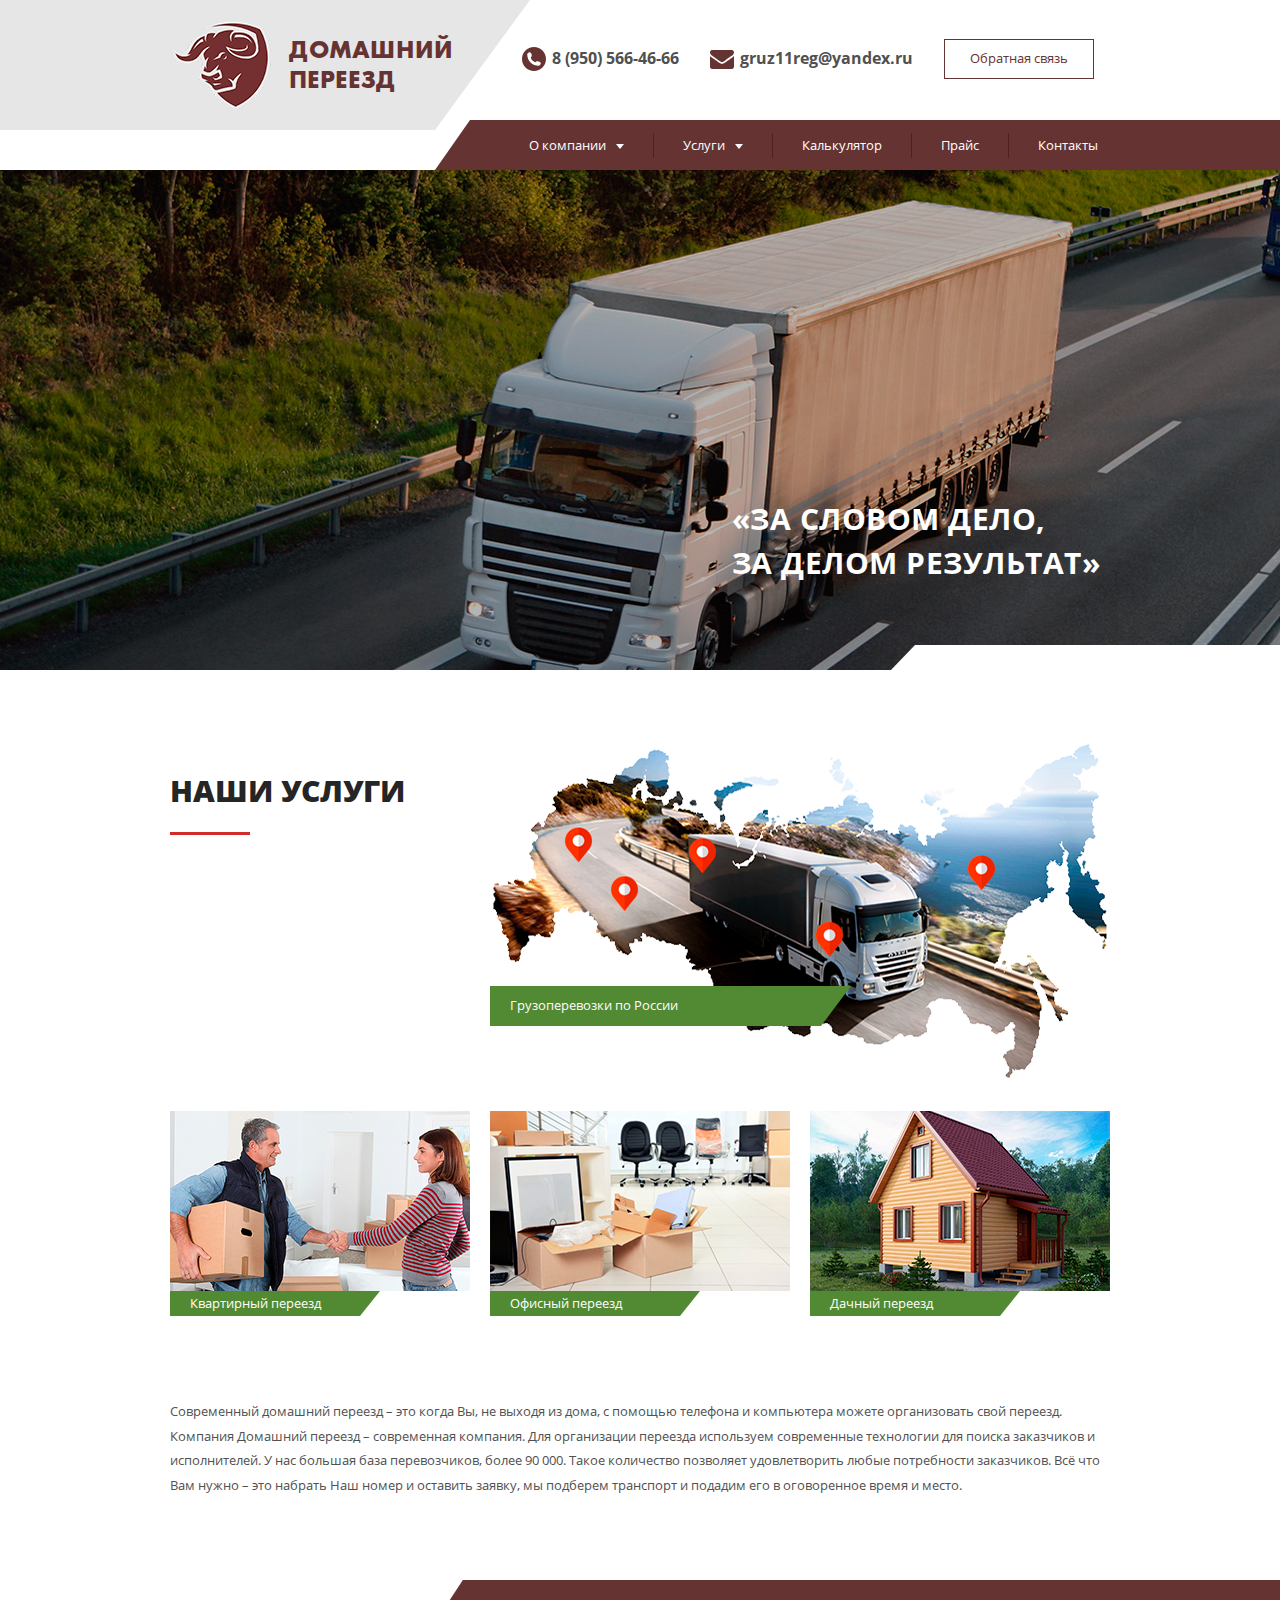
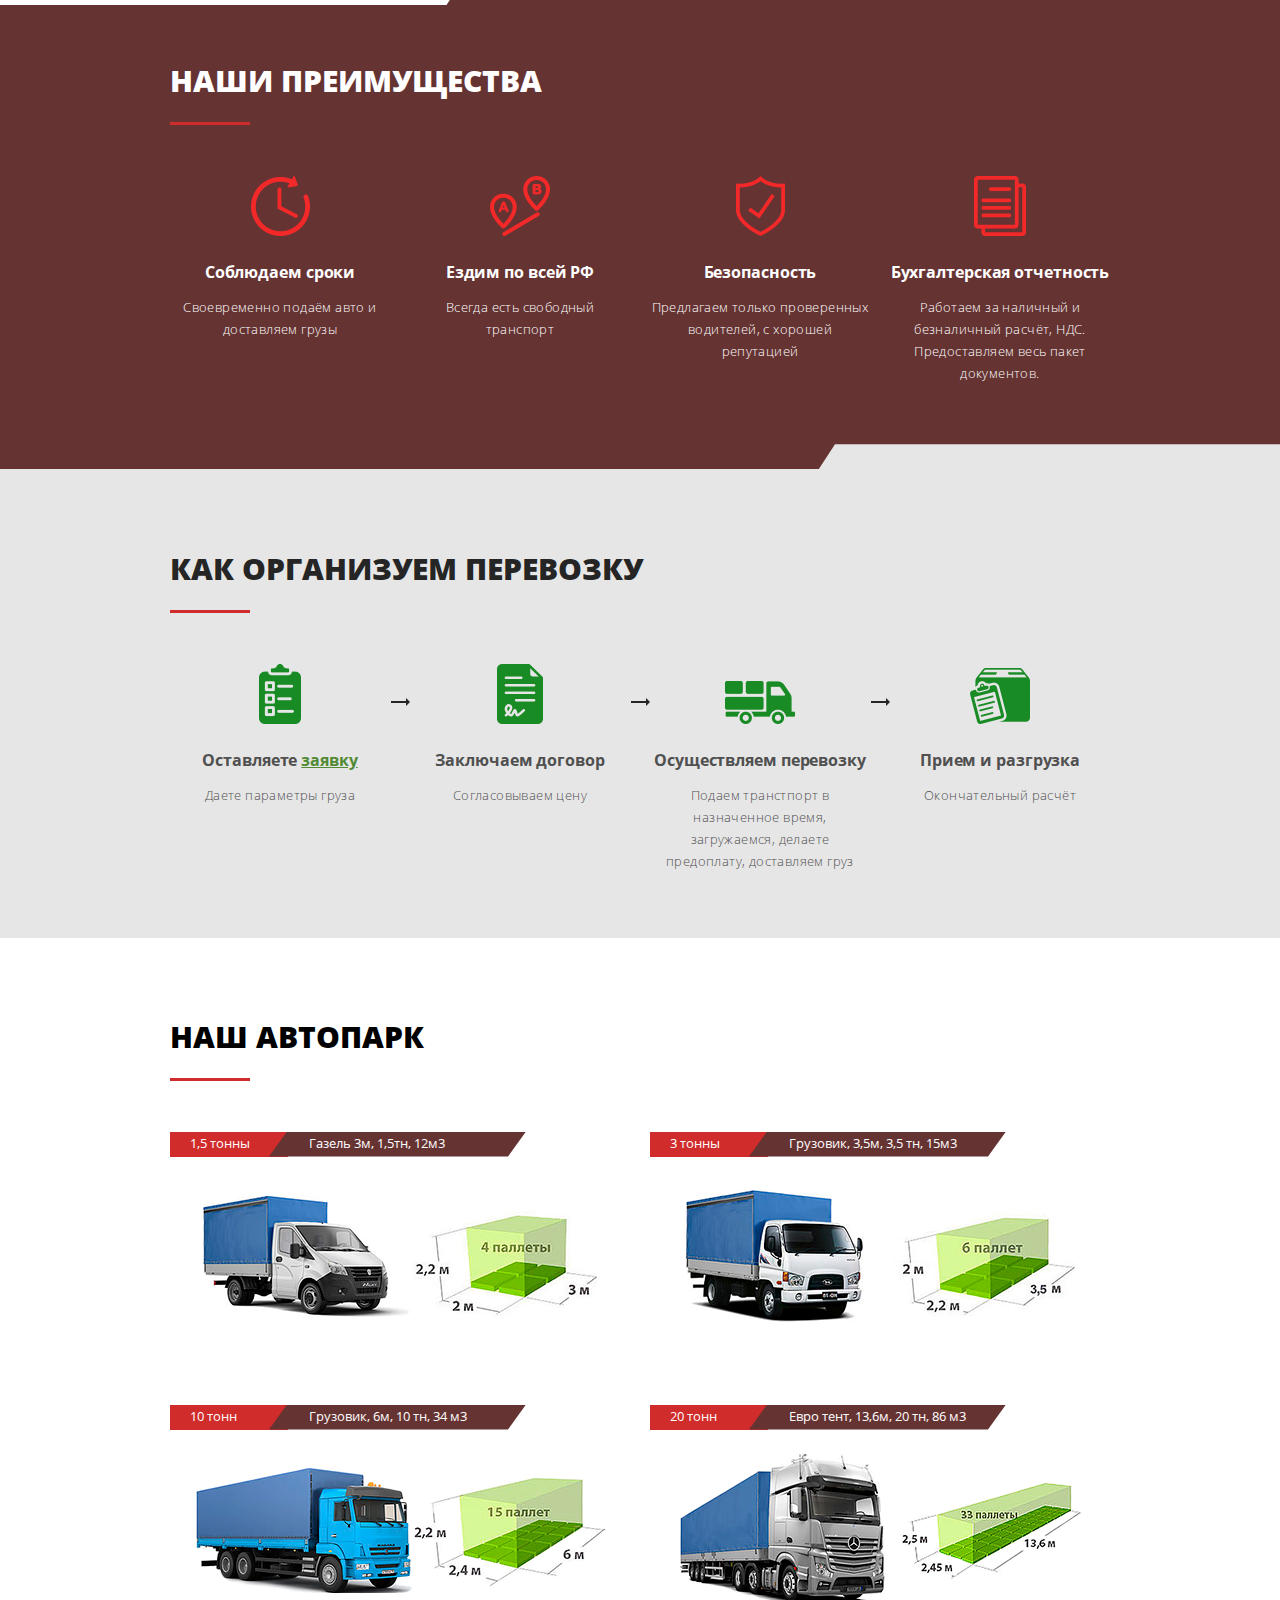
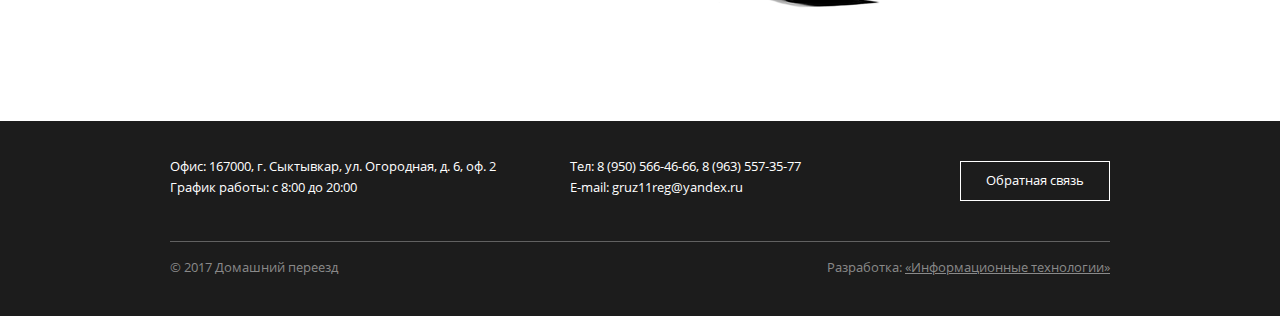
<file: index.html>
<!DOCTYPE html>
<html lang="ru">
<head>
    <meta charset="UTF-8">
    <meta name="viewport" content="width=device-width, initial-scale=1.0">
    <meta http-equiv="X-UA-Compatible" content="ie=edge">
    <title>Домашний переезд</title>
    <link rel="stylesheet" href="style.css">
</head>
<body>
    <header class="header">
        <div class="header__background-left">
        </div>

        <div class="content">

            <div class="header__top">
                <a class="logo__link" href="https://stasokulov.github.io/landing_trucking_company/">
                    <div class="header__logo-wrap">
                        <div class="header__logo logo">
                            <img class="logo__icon" src="img/logo.png"></img>
                            <div class="logo__text">
                                Домашний переезд
                            </div>
                        </div>
                    </div>
                </a>

                <div class="header__contact-wrap">
                    <div class="header__contact contact">
                        <div class="contact__container">
                            <div class="contact__wrap_header contact__phone-icon">
                                <a class="contact__data_header contact-link" href="tel:8950566⁠46⁠66">
                                    8&nbsp;(950)&nbsp;566-&NoBreak;46-&NoBreak;66
                                </a>
                            </div>
                            <div class="contact__wrap_header contact__mail-icon">
                                <a class="contact__data_header contact-link" href="mailto:gruz11reg@yandex.ru">
                                    gruz11reg@yandex.ru
                                </a>
                            </div>
                        </div>
                        <button class="feedback-btn feedback-btn_white get-feedback-popup">
                            Обратная&nbsp;связь
                        </button>
                    </div>
                </div>

            </div>

            <div class="header__menu-wrap">
                <menu class="header__menu-background menu">

                    <div class="menu__item menu__item-with-hide-menu">
                        <div class="menu__item-inner-wrap">
                            <span class="menu__item-text">
                                О&nbsp;компании
                            </span>
                            <div class="arrow__wrap">
                                <div class="arrow">
                                </div>
                            </div>
                            <div class="menu__item-underline hidden">
                            </div>
                        </div>

                        <div class="menu__popup-wrap hidden">
                            <ul class="menu__popup">
                                <li class="menu__popup-item">
                                    <a class="link not-ready" href="#">
                                        Реквизиты
                                    </a>
                                </li>
                                <li class="menu__popup-item">
                                    <a class="link not-ready" href="#">
                                        Шаблоны договора
                                    </a>
                                </li>
                                <li class="menu__popup-item">
                                    <a class="link not-ready" href="#">
                                        Политика конфиденциальности
                                    </a>
                                </li>
                            </ul>
                        </div>
                    </div>

                    <div class="menu__item menu__item-with-hide-menu">
                        <div class="menu__item-inner-wrap">
                            <span class="menu__item-text">
                                Услуги
                            </span>
                            <div class="arrow__wrap">
                                <div class="arrow">
                                </div>
                            </div>
                            <div class="menu__item-underline hidden">
                            </div>
                        </div>

                        <div class="menu__popup-wrap hidden">
                            <ul class="menu__popup">
                                <li class="menu__popup-item">
                                    <a class="link not-ready" href="#">
                                        Домашние переезды
                                    </a>
                                </li>
                                <li class="menu__popup-item">
                                    <a class="link not-ready" href="#">
                                        Офисные переезды
                                    </a>
                                </li>
                                <li class="menu__popup-item">
                                    <a class="link not-ready" href="#">
                                        Дачные переезды
                                    </a>
                                </li>
                                <li class="menu__popup-item">
                                    <a class="link not-ready" href="#">
                                        Грузоперевозки по России
                                    </a>
                                </li>
                            </ul>
                        </div>
                    </div>
                    <a class="menu__item menu__item_desktop" href="#">
                        <span class="menu__item-text not-ready">
                            Калькулятор
                        </span>
                    </a>
                    <a class="menu__item menu__item_desktop" href="//stasokulov.github.io/landing_trucking_company/price/">
                        <span class="menu__item-text">
                            Прайс
                        </span>
                    </a>

                    <div class="menu__item menu__item_mobile menu__item-with-hide-menu">
                        <div class="menu__item-inner-wrap">
                            <span class="menu__item-text">
                                Меню
                            </span>
                            <div class="arrow__wrap">
                                <div class="arrow">
                                </div>
                            </div>
                            <div class="menu__item-underline hidden">
                            </div>
                        </div>

                        <div class="menu__popup-wrap hidden">
                            <ul class="menu__popup">
                                <li class="menu__popup-item">
                                    <a class="link not-ready" href="#">
                                        Калькулятор
                                    </a>
                                </li>
                                <li class="menu__popup-item">
                                    <a class="link" href="//stasokulov.github.io/landing_trucking_company/price/">
                                       Прайс
                                    </a>
                                </li>
                                <li class="menu__popup-item">
                                    <a class="link not-ready" href="#">
                                        Контакты
                                    </a>
                                </li>
                            </ul>
                        </div>
                    </div>

                    <a class="menu__item menu__item_desktop" href="#">
                        <span class="menu__item-text not-ready">
                            Контакты
                        </span>
                    </a>
                </menu>
            </div>

        </div>

        <div class="header__background-right">
        </div>

    </header>
    <main class="main">
        <article class="banner">
            <div class="content">
                <span class="banner__text">
                    «За словом дело,
                    <br>
                    За делом результат»
                </span>
            </div>
        </article>

        <article class="services article">
            <div class="jut services__jut">
            </div>

            <div class="content">
                <div class="content__items services__items">

                    <div class="content__title services__title">
                        Наши услуги
                    </div>

                    <div class="services__big-item services__item">
                        <div class="content__img services__big-img services__cargo">
                        </div>
                        <div class="content__jut services__big-item-jut">
                            <span class="content__jut-text">
                                Грузоперевозки по России
                            </span>
                        </div>
                    </div>

                    <div class="services__item">
                        <div class="content__img services__img services__appartament">
                        </div>
                        <div class="content__jut services__item-jut">
                            <span class="content__jut-text">
                                Квартирный переезд
                            </span>
                        </div>
                    </div>

                    <div class="services__item">
                        <div class="content__img services__img services__office">
                        </div>
                        <div class="content__jut services__item-jut">
                            <span class="content__jut-text">
                                Офисный переезд
                            </span>
                        </div>
                    </div>

                    <div class="services__item">
                        <div class="content__img services__img services__cottage">
                        </div>
                        <div class="content__jut services__item-jut">
                            <span class="content__jut-text">
                                Дачный переезд
                            </span>
                        </div>
                    </div>
                </div>

                <p class="services__text">
                    Современный домашний переезд – это когда Вы, не выходя из дома, с помощью телефона
                    и компьютера можете организовать свой переезд.
                    <br>
                    Компания Домашний переезд –
                    современная компания. Для организации переезда используем современные технологии
                    для поиска заказчиков и исполнителей. У нас большая база перевозчиков,
                    более 90 000. Такое количество позволяет удовлетворить любые потребности заказчиков.
                    Всё что Вам нужно – это набрать Наш номер и оставить заявку, мы подберем транспорт и
                    подадим его в оговоренное время и место.
                </p>

            </div>
        </article>

        <article class="advantages article">
            <div class="jut advantages__jut">
            </div>

            <div class="content">

                <div class="content__title advantages__title">
                    Наши преимущества
                </div>

                <div class="content__items">

                    <div class="advantages__item content__item">
                        <div class="content__icon advantages__dates">
                        </div>
                        <div class="content__item-wrap">
                            <span class="content__item-title">
                                Соблюдаем сроки
                            </span>
                            <span class="content__item-text">
                                Своевременно подаём авто и доставляем грузы
                            </span>
                        </div>
                    </div>

                    <div class="advantages__item content__item">
                        <div class="content__icon advantages__location">
                        </div>
                        <div class="content__item-wrap">
                            <span class="content__item-title">
                                Ездим по всей РФ
                            </span>
                            <span class="content__item-text">
                                Всегда есть свободный транспорт
                            </span>
                        </div>
                    </div>

                    <div class="advantages__item content__item">
                        <div class="content__icon advantages__shield">
                        </div>
                        <div class="content__item-wrap">
                            <span class="content__item-title">
                                Безопасность
                            </span>
                            <span class="content__item-text">
                                Предлагаем только проверенных водителей, с хорошей репутацией
                            </span>
                        </div>
                    </div>

                    <div class="advantages__item content__item">
                        <div class="content__icon advantages__doc">
                        </div>
                        <div class="content__item-wrap">
                            <span class="content__item-title">
                                Бухгалтерская отчетность
                            </span>
                            <span class="content__item-text">
                                Работаем за наличный и безналичный расчёт, НДС. Предоставляем весь пакет документов.
                            </span>
                        </div>
                    </div>

                </div>
            </div>
        </article>

        <article class="howtoship article">
            <div class="jut howtoship__jut">
            </div>

            <div class="content">

                <div class="content__title howtoship__title">
                    Как организуем перевозку
                </div>

                <div class="content__items">

                    <div class="howtoship__item content__item">
                        <div class="content__icon howtoship__request">
                        </div>
                        <div class="content__item-wrap">
                            <span class="content__item-title">
                                Оставляете <a class="howtoship__link">заявку</a>
                            </span>
                            <span class="content__item-text">
                                Даете параметры груза
                            </span>
                        </div>
                    </div>

                    <div class="howtoship__arrow-wrap">
                        <div class="howtoship__arrow">
                        </div>
                    </div>

                    <div class="howtoship__item content__item">
                        <div class="content__icon howtoship__contract">
                        </div>
                        <div class="content__item-wrap">
                            <span class="content__item-title">
                                Заключаем договор
                            </span>
                            <span class="content__item-text">
                                Согласовываем цену
                            </span>
                        </div>
                    </div>

                    <div class="howtoship__arrow-wrap">
                        <div class="howtoship__arrow">
                        </div>
                    </div>

                    <div class="howtoship__item content__item">
                        <div class="content__icon howtoship__truck">
                        </div>
                        <div class="content__item-wrap">
                            <span class="content__item-title">
                                Осуществляем перевозку
                            </span>
                            <span class="content__item-text">
                                Подаем транстпорт в назначенное время, загружаемся, делаете предоплату,
                                доставляем груз
                            </span>
                        </div>
                    </div>

                    <div class="howtoship__arrow-wrap">
                        <div class="howtoship__arrow">
                        </div>
                    </div>

                    <div class="howtoship__item content__item">
                        <div class="content__icon howtoship__box">
                        </div>
                        <div class="content__item-wrap">
                            <span class="content__item-title">
                                Прием и разгрузка
                            </span>
                            <span class="content__item-text">
                                Окончательный расчёт
                            </span>
                        </div>
                    </div>

                </div>
            </div>
        </article>

        <article class="trucks article">
            <div class="content">
                <div class="content__items trucks__items">

                    <div class="content__title trucks__title">
                        Наш автопарк
                    </div>

                    <div class="trucks__item">
                        <div class="content__jut trucks__item-jut_mass">
                            <span class="content__jut-text">
                                1,5 тонны
                            </span>
                            <div class="content__jut trucks__item-jut_size">
                                <span class="content__jut-text">
                                    Газель 3м, 1,5тн, 12м3
                                </span>
                            </div>
                        </div>
                        <div class="content__img trucks__img trucks__4pallets">
                        </div>
                    </div>

                    <div class="trucks__item">
                        <div class="content__jut trucks__item-jut_mass">
                            <span class="content__jut-text">
                                3 тонны
                            </span>
                            <div class="content__jut trucks__item-jut_size">
                                <span class="content__jut-text">
                                    Грузовик, 3,5м, 3,5 тн, 15м3
                                </span>
                            </div>
                        </div>
                        <div class="content__img trucks__img trucks__6pallets">
                        </div>
                    </div>

                    <div class="trucks__item">
                        <div class="content__jut trucks__item-jut_mass">
                            <span class="content__jut-text">
                                10 тонн
                            </span>
                            <div class="content__jut trucks__item-jut_size">
                                <span class="content__jut-text">
                                    Грузовик, 6м, 10 тн, 34 м3
                                </span>
                            </div>
                        </div>
                        <div class="content__img trucks__img trucks__15pallets">
                        </div>
                    </div>

                    <div class="trucks__item">
                        <div class="content__jut trucks__item-jut_mass">
                            <span class="content__jut-text">
                                20 тонн
                            </span>
                            <div class="content__jut trucks__item-jut_size">
                                <span class="content__jut-text">
                                    Евро тент, 13,6м, 20 тн, 86 м3
                                </span>
                            </div>
                        </div>
                        <div class="content__img trucks__img trucks__33pallets">
                        </div>
                    </div>

                </div>
            </div>
        </article>
    </main>

    <footer class="footer article">
        <div class="content">
            <div class="footer__contact">
                <div class="footer__contact-wrap">
                    <div class="footer__contact-data">
                        Офис: 167000, г. Сыктывкар, ул. Огородная, д. 6, оф. 2
                        <br>
                        График работы: с 8:00 до 20:00
                    </div>

                    <div class="footer__contact-data">
                        <a class="contact-link" href="tel:8950566⁠46⁠66">Тел: 8 (950) 566-46-66, </a>
                        <a class="contact-link" href="tel:89635573577">8 (963) 557-35-77</a>
                        <br>
                        <a class="contact-link" href="mailto:gruz11reg@yandex.ru">E-mail: gruz11reg@yandex.ru</a>
                    </div>
                </div>

                <button class="feedback-btn feedback-btn_footer get-feedback-popup">
                    Обратная&nbsp;связь
                </button>
            </div>

            <div class="companies">
                <span class="companies__item">
                    © 2017 Домашний переезд
                </span>
                <span class="companies__item">
                    Разработка:
                    <a class="it-link" href="https://it-rkomi.ru/" target="blank">
                        «Информационные технологии»
                    </a>
                </span>
            </div>

        </div>
    </footer>

    <!--popupes-->
    <div class="feedback-form__gag-wrap hidden">
        <div class="feedback-form__gag">
            <div class="feedback-form">
                <div class="feedback-form__title-wrap">
                    <div class="feedback-form__title">
                        Форма обратной связи
                    </div>
                    <div class="feedback-form__close-wrap">
                        <div class="feedback-form__close-text">
                            Закрыть
                        </div>

                        <div class="feedback-form__close-btn">
                            <svg xmlns="http://www.w3.org/2000/svg" xmlns:xlink="http://www.w3.org/1999/xlink" width=16px height=16px>
                                <path fill-rule="evenodd"  fill="rgb(102, 51, 51)" d="M8.000,-0.000 C3.564,-0.000 -0.000,3.563 -0.000,8.000 C-0.000,12.436 3.564,16.000 8.000,16.000 C12.436,16.000 16.000,12.436 16.000,8.000 C16.000,3.563 12.436,-0.000 8.000,-0.000 ZM9.164,8.145 L11.891,10.873 C11.964,10.945 12.000,11.054 12.000,11.127 C12.000,11.200 11.964,11.309 11.891,11.382 L11.382,11.891 C11.309,11.963 11.200,12.000 11.127,12.000 C11.018,12.000 10.945,11.963 10.873,11.891 L8.145,9.164 C8.073,9.091 7.964,9.091 7.891,9.164 L5.164,11.891 C5.091,11.963 4.982,12.000 4.909,12.000 C4.800,12.000 4.727,11.963 4.654,11.891 L4.145,11.382 C4.073,11.309 4.036,11.200 4.036,11.127 C4.036,11.054 4.073,10.945 4.145,10.873 L6.873,8.145 C6.945,8.073 6.945,7.964 6.873,7.891 L4.145,5.164 C4.073,5.091 4.036,4.982 4.036,4.909 C4.036,4.836 4.073,4.727 4.145,4.654 L4.654,4.145 C4.727,4.073 4.836,4.036 4.909,4.036 C4.982,4.036 5.091,4.073 5.164,4.145 L7.891,6.873 C7.964,6.945 8.073,6.945 8.145,6.873 L10.873,4.145 C10.945,4.073 11.054,4.036 11.127,4.036 C11.236,4.036 11.309,4.073 11.382,4.145 L11.891,4.654 C11.964,4.727 12.000,4.836 12.000,4.909 C12.000,4.982 11.964,5.091 11.891,5.164 L9.164,7.891 C9.091,7.927 9.091,8.073 9.164,8.145 Z"/>
                            </svg>
                        </div>
                    </div>
                </div>

                <div class="feedback-form__inputs">
                    <div class="feedback-form__inputs-inner-wrap">
                        <div class="feedback-form__input-wrap">
                            <span class="feedback-form__text">
                                Ваше имя
                            </span>
                            <input class="feedback-form__input" type="text">
                        </div>

                        <div class="feedback-form__input-wrap">
                            <span class="feedback-form__text">
                                Телефон
                            </span>
                            <input class="feedback-form__input" type="tel">
                        </div>
                    </div>

                    <label class="feedback-form__accept">
                        <input class="feedback-form__checkbox hidden" type="checkbox">
                        <div class="feedback-form__accept-text">
                            Согласен на обработку
                            <br>
                            персональных данных
                        </div>
                    </label>
                </div>

                <button class="feedback-btn feedback-btn_white">
                    Отправить
                </button>

            </div>
        </div>
    </div>
    <div class="section-in-development hidden">
        <div class="feedback-form__gag">
            <div class="feedback-form">
                <div class="feedback-form__title-wrap">
                    <div class="feedback-form__title">

                    </div>
                    <div class="section-in-development__close-wrap">
                        <div class="feedback-form__close-text">
                            Закрыть
                        </div>

                        <div class="feedback-form__close-btn">
                            <svg xmlns="http://www.w3.org/2000/svg" xmlns:xlink="http://www.w3.org/1999/xlink" width=16px height=16px>
                                <path fill-rule="evenodd"  fill="rgb(102, 51, 51)" d="M8.000,-0.000 C3.564,-0.000 -0.000,3.563 -0.000,8.000 C-0.000,12.436 3.564,16.000 8.000,16.000 C12.436,16.000 16.000,12.436 16.000,8.000 C16.000,3.563 12.436,-0.000 8.000,-0.000 ZM9.164,8.145 L11.891,10.873 C11.964,10.945 12.000,11.054 12.000,11.127 C12.000,11.200 11.964,11.309 11.891,11.382 L11.382,11.891 C11.309,11.963 11.200,12.000 11.127,12.000 C11.018,12.000 10.945,11.963 10.873,11.891 L8.145,9.164 C8.073,9.091 7.964,9.091 7.891,9.164 L5.164,11.891 C5.091,11.963 4.982,12.000 4.909,12.000 C4.800,12.000 4.727,11.963 4.654,11.891 L4.145,11.382 C4.073,11.309 4.036,11.200 4.036,11.127 C4.036,11.054 4.073,10.945 4.145,10.873 L6.873,8.145 C6.945,8.073 6.945,7.964 6.873,7.891 L4.145,5.164 C4.073,5.091 4.036,4.982 4.036,4.909 C4.036,4.836 4.073,4.727 4.145,4.654 L4.654,4.145 C4.727,4.073 4.836,4.036 4.909,4.036 C4.982,4.036 5.091,4.073 5.164,4.145 L7.891,6.873 C7.964,6.945 8.073,6.945 8.145,6.873 L10.873,4.145 C10.945,4.073 11.054,4.036 11.127,4.036 C11.236,4.036 11.309,4.073 11.382,4.145 L11.891,4.654 C11.964,4.727 12.000,4.836 12.000,4.909 C12.000,4.982 11.964,5.091 11.891,5.164 L9.164,7.891 C9.091,7.927 9.091,8.073 9.164,8.145 Z"/>
                            </svg>
                        </div>
                    </div>
                </div>

                <div class="feedback-form__inputs">
                    <div class="feedback-form__inputs-inner-wrap">
                        <div class="feedback-form__input-wrap">
                            <span class="feedback-form__text">
                                Раздел в разработке
                            </span>
                        </div>

                    </div>

                </div>

            </div>
        </div>
    </div>

    <script src="script.js"></script>

</body>
</html>
</file>
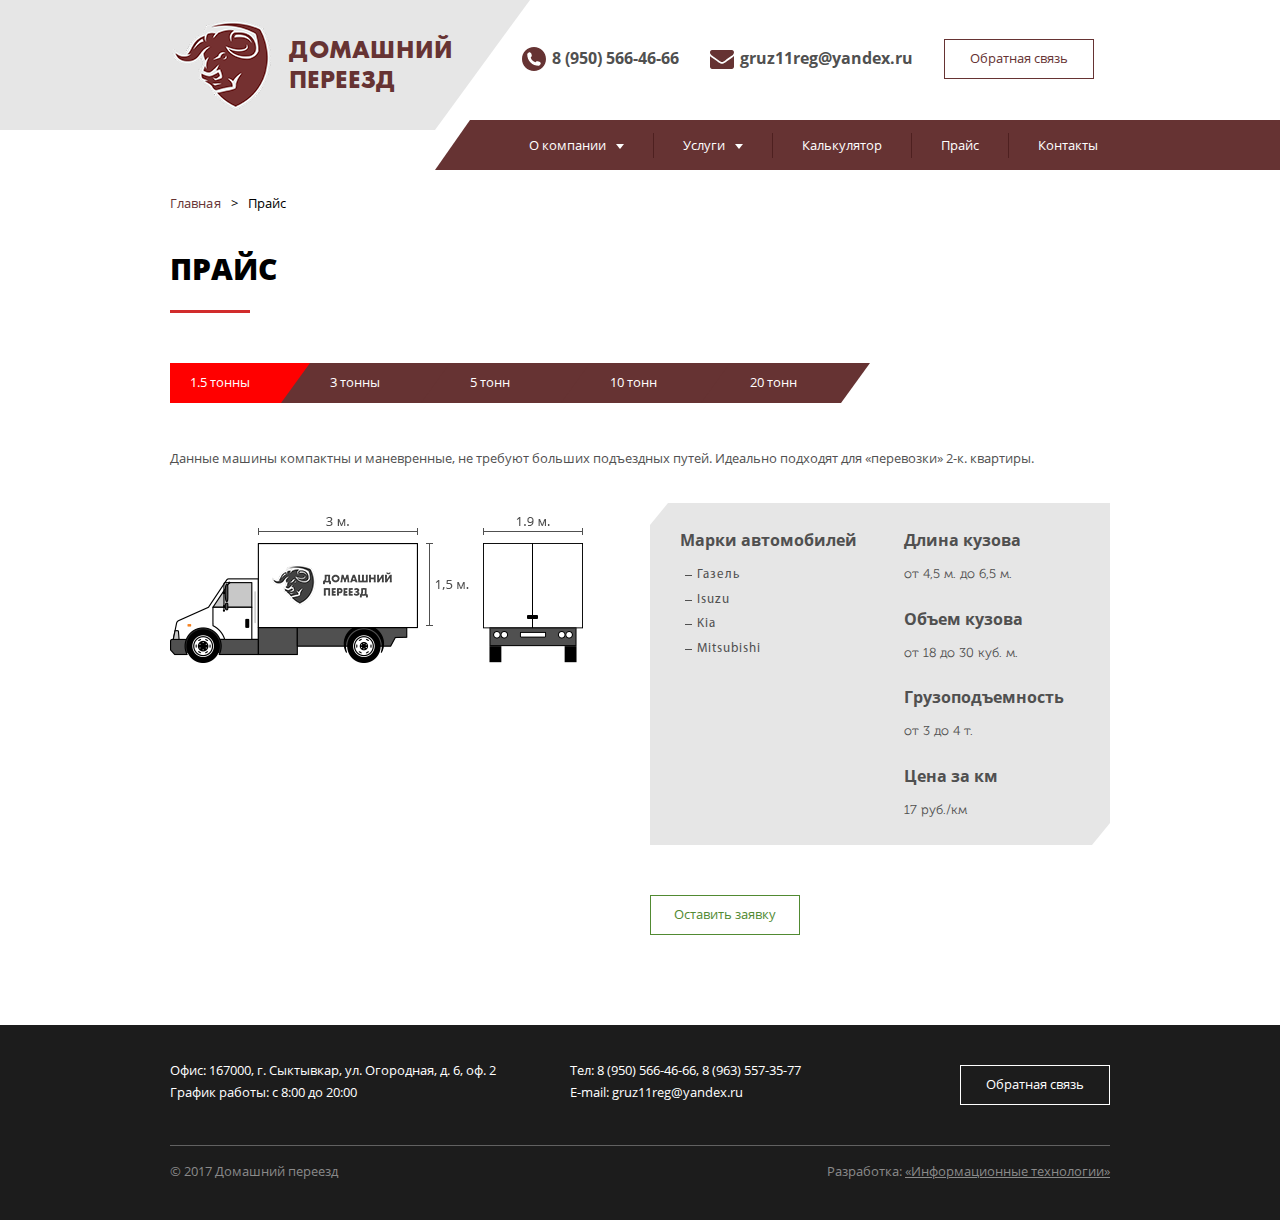
<file: price/index.html>
<!DOCTYPE html>
<html lang="ru">
<head>
    <meta charset="UTF-8">
    <meta name="viewport" content="width=device-width, initial-scale=1.0">
    <meta http-equiv="X-UA-Compatible" content="ie=edge">
    <title>Домашний переезд</title>
    <link rel="stylesheet" href="../style.css">
    <link rel="stylesheet" href="price.css">
</head>
<body>
    <header class="header">
    <div class="header__background-left">
    </div>

    <div class="content">

        <div class="header__top">
            <a class="logo__link" href="https://stasokulov.github.io/landing_trucking_company/">
                <div class="header__logo-wrap">
                    <div class="header__logo logo">
                        <img class="logo__icon" src="../img/logo.png"></img>
                        <div class="logo__text">
                            Домашний переезд
                        </div>
                    </div>
                </div>
            </a>

            <div class="header__contact-wrap">
                <div class="header__contact contact">
                    <div class="contact__container">
                        <div class="contact__wrap_header contact__phone-icon">
                            <a class="contact__data_header contact-link" href="tel:8950566⁠46⁠66">
                                8&nbsp;(950)&nbsp;566-&NoBreak;46-&NoBreak;66
                            </a>
                        </div>
                        <div class="contact__wrap_header contact__mail-icon">
                            <a class="contact__data_header contact-link" href="mailto:gruz11reg@yandex.ru">
                                gruz11reg@yandex.ru
                            </a>
                        </div>
                    </div>
                    <button class="feedback-btn feedback-btn_white get-feedback-popup">
                        Обратная&nbsp;связь
                    </button>
                </div>
            </div>

        </div>

        <div class="header__menu-wrap">
            <menu class="header__menu-background menu">

                <div class="menu__item menu__item-with-hide-menu">
                    <div class="menu__item-inner-wrap">
                            <span class="menu__item-text">
                                О&nbsp;компании
                            </span>
                        <div class="arrow__wrap">
                            <div class="arrow">
                            </div>
                        </div>
                        <div class="menu__item-underline hidden">
                        </div>
                    </div>

                    <div class="menu__popup-wrap hidden">
                        <ul class="menu__popup">
                            <li class="menu__popup-item">
                                <a class="link not-ready" href="#">
                                    Реквизиты
                                </a>
                            </li>
                            <li class="menu__popup-item">
                                <a class="link not-ready" href="#">
                                    Шаблоны договора
                                </a>
                            </li>
                            <li class="menu__popup-item">
                                <a class="link not-ready" href="#">
                                    Политика конфиденциальности
                                </a>
                            </li>
                        </ul>
                    </div>
                </div>

                <div class="menu__item menu__item-with-hide-menu">
                    <div class="menu__item-inner-wrap">
                            <span class="menu__item-text">
                                Услуги
                            </span>
                        <div class="arrow__wrap">
                            <div class="arrow">
                            </div>
                        </div>
                        <div class="menu__item-underline hidden">
                        </div>
                    </div>

                    <div class="menu__popup-wrap hidden">
                        <ul class="menu__popup">
                            <li class="menu__popup-item">
                                <a class="link not-ready" href="#">
                                    Домашние переезды
                                </a>
                            </li>
                            <li class="menu__popup-item">
                                <a class="link not-ready" href="#">
                                    Офисные переезды
                                </a>
                            </li>
                            <li class="menu__popup-item">
                                <a class="link not-ready" href="#">
                                    Дачные переезды
                                </a>
                            </li>
                            <li class="menu__popup-item">
                                <a class="link not-ready" href="#">
                                    Грузоперевозки по России
                                </a>
                            </li>
                        </ul>
                    </div>
                </div>
                <a class="menu__item menu__item_desktop" href="#">
                        <span class="menu__item-text not-ready">
                            Калькулятор
                        </span>
                </a>
                <a class="menu__item menu__item_desktop" href="//stasokulov.github.io/landing_trucking_company/price/">
                        <span class="menu__item-text">
                            Прайс
                        </span>
                </a>

                <div class="menu__item menu__item_mobile menu__item-with-hide-menu">
                    <div class="menu__item-inner-wrap">
                            <span class="menu__item-text">
                                Меню
                            </span>
                        <div class="arrow__wrap">
                            <div class="arrow">
                            </div>
                        </div>
                        <div class="menu__item-underline hidden">
                        </div>
                    </div>

                    <div class="menu__popup-wrap hidden">
                        <ul class="menu__popup">
                            <li class="menu__popup-item">
                                <a class="link not-ready" href="#">
                                    Калькулятор
                                </a>
                            </li>
                            <li class="menu__popup-item">
                                <a class="link" href="//stasokulov.github.io/landing_trucking_company/price/">
                                    Прайс
                                </a>
                            </li>
                            <li class="menu__popup-item">
                                <a class="link not-ready" href="#">
                                    Контакты
                                </a>
                            </li>
                        </ul>
                    </div>
                </div>

                <a class="menu__item menu__item_desktop" href="#">
                        <span class="menu__item-text not-ready">
                            Контакты
                        </span>
                </a>
            </menu>
        </div>

    </div>

    <div class="header__background-right">
    </div>

</header>
    <main class="main">
        <article class="price article">
            <div class="content">

                <ul class="crumbs price__crumbs">
                    <li class="crumbs__item">
                        <a class="crumbs__link" href="//stasokulov.github.io/landing_trucking_company/#">Главная</a>
                    </li>
                    <li class="crumbs__item">
                        >
                    </li>
                    <li class="crumbs__item">
                        Прайс
                    </li>
                </ul>

                <div class="content__title price__title">
                    Прайс
                </div>

                <div class="price__main">
                    <div class="price__nav">
                        <div class="price__nav-item price__nav-item_active" data-tons="1.5">
                            1.5 тонны
                        </div>
                        <div class="price__nav-item" data-tons="3">
                            3 тонны
                        </div>
                        <div class="price__nav-item" data-tons="5">
                            5 тонн
                        </div>
                        <div class="price__nav-item" data-tons="10">
                            10 тонн
                        </div>
                        <div class="price__nav-item" data-tons="20">
                            20 тонн
                        </div>
                        <div class="price__nav-corner">
                        </div>
                    </div>
                    <div class="price__note">
                            Данные машины компактны и маневренные, не требуют больших подъездных путей.
                            Идеально подходят для «перевозки» 2-к. квартиры.
                    </div>
                    <div class="price__car">
                        <div class="price__img-wrap">
                            <img class="price__img" src="../img/1,5tons.png">
                        </div>
                        <div class="price__right-side">
                            <div class="price__description-wrap">
                                <div class="price__description">
                                    <div class="price__description-title">
                                        Марки автомобилей
                                    </div>
                                    <div class="price__models">
                                        <span class="price__models-text font-MyriadPro">
                                            Газель
                                        </span>
                                        <span class="price__models-text font-MyriadPro">
                                            Isuzu
                                        </span>
                                        <span class="price__models-text font-MyriadPro">
                                            Kia
                                        </span>
                                        <span class="price__models-text font-MyriadPro">
                                            Mitsubishi
                                        </span>
                                    </div>
                                </div>

                                <div class="price__description">
                                    <div class="price__description-title">
                                        Длина кузова
                                    </div>
                                    <div class="price__description-text font-museo price__long">
                                        от 4,5 м. до 6,5 м.
                                    </div>

                                    <div class="price__description-title">
                                        Объем кузова
                                    </div>
                                    <div class="price__description-text font-museo price__volume">
                                        от 18 до 30 куб. м.
                                    </div>

                                    <div class="price__description-title">
                                        Грузоподъемность
                                    </div>
                                    <div class="price__description-text font-museo price__capacity">
                                        от 3 до 4 т.
                                    </div>

                                    <div class="price__description-title">
                                        Цена за км
                                    </div>
                                    <div class="price__description-text font-museo price__price">
                                        17 руб./км
                                    </div>
                                </div>
                            </div>
                            <button class="feedback-btn feedback-btn_green get-feedback-popup">
                                Оставить заявку
                            </button>
                        </div>
                    </div>
                </div>

            </div>
        </article>
    </main>

    <footer class="footer article">
        <div class="content">
            <div class="footer__contact">
                <div class="footer__contact-wrap">
                    <div class="footer__contact-data">
                        Офис: 167000, г. Сыктывкар, ул. Огородная, д. 6, оф. 2
                        <br>
                        График работы: с 8:00 до 20:00
                    </div>

                    <div class="footer__contact-data">
                        <a class="contact-link" href="tel:8950566⁠46⁠66">Тел: 8 (950) 566-46-66, </a>
                        <a class="contact-link" href="tel:89635573577">8 (963) 557-35-77</a>
                        <br>
                        <a class="contact-link" href="mailto:gruz11reg@yandex.ru">E-mail: gruz11reg@yandex.ru</a>
                    </div>
                </div>

                <button class="feedback-btn feedback-btn_footer get-feedback-popup">
                    Обратная&nbsp;связь
                </button>
            </div>

            <div class="companies">
                <span class="companies__item">
                    © 2017 Домашний переезд
                </span>
                <span class="companies__item">
                    Разработка:
                    <a class="it-link" href="https://it-rkomi.ru/" target="blank">
                        «Информационные технологии»
                    </a>
                </span>
            </div>

        </div>
    </footer>

    <!--popupes-->
    <div class="feedback-form__gag-wrap hidden">
        <div class="feedback-form__gag">
            <div class="feedback-form">
                <div class="feedback-form__title-wrap">
                    <div class="feedback-form__title">
                        Форма обратной связи
                    </div>
                    <div class="feedback-form__close-wrap">
                        <div class="feedback-form__close-text">
                            Закрыть
                        </div>

                        <div class="feedback-form__close-btn">
                            <svg xmlns="http://www.w3.org/2000/svg" xmlns:xlink="http://www.w3.org/1999/xlink" width=16px height=16px>
                                <path fill-rule="evenodd"  fill="rgb(102, 51, 51)" d="M8.000,-0.000 C3.564,-0.000 -0.000,3.563 -0.000,8.000 C-0.000,12.436 3.564,16.000 8.000,16.000 C12.436,16.000 16.000,12.436 16.000,8.000 C16.000,3.563 12.436,-0.000 8.000,-0.000 ZM9.164,8.145 L11.891,10.873 C11.964,10.945 12.000,11.054 12.000,11.127 C12.000,11.200 11.964,11.309 11.891,11.382 L11.382,11.891 C11.309,11.963 11.200,12.000 11.127,12.000 C11.018,12.000 10.945,11.963 10.873,11.891 L8.145,9.164 C8.073,9.091 7.964,9.091 7.891,9.164 L5.164,11.891 C5.091,11.963 4.982,12.000 4.909,12.000 C4.800,12.000 4.727,11.963 4.654,11.891 L4.145,11.382 C4.073,11.309 4.036,11.200 4.036,11.127 C4.036,11.054 4.073,10.945 4.145,10.873 L6.873,8.145 C6.945,8.073 6.945,7.964 6.873,7.891 L4.145,5.164 C4.073,5.091 4.036,4.982 4.036,4.909 C4.036,4.836 4.073,4.727 4.145,4.654 L4.654,4.145 C4.727,4.073 4.836,4.036 4.909,4.036 C4.982,4.036 5.091,4.073 5.164,4.145 L7.891,6.873 C7.964,6.945 8.073,6.945 8.145,6.873 L10.873,4.145 C10.945,4.073 11.054,4.036 11.127,4.036 C11.236,4.036 11.309,4.073 11.382,4.145 L11.891,4.654 C11.964,4.727 12.000,4.836 12.000,4.909 C12.000,4.982 11.964,5.091 11.891,5.164 L9.164,7.891 C9.091,7.927 9.091,8.073 9.164,8.145 Z"/>
                            </svg>
                        </div>
                    </div>
                </div>

                <div class="feedback-form__inputs">
                    <div class="feedback-form__inputs-inner-wrap">
                        <div class="feedback-form__input-wrap">
                            <span class="feedback-form__text">
                                Ваше имя
                            </span>
                            <input class="feedback-form__input" type="text">
                        </div>

                        <div class="feedback-form__input-wrap">
                            <span class="feedback-form__text">
                                Телефон
                            </span>
                            <input class="feedback-form__input" type="tel">
                        </div>
                    </div>

                    <label class="feedback-form__accept">
                        <input class="feedback-form__checkbox hidden" type="checkbox">
                        <div class="feedback-form__accept-text">
                            Согласен на обработку
                            <br>
                            персональных данных
                        </div>
                    </label>
                </div>

                <button class="feedback-btn feedback-btn_white">
                    Отправить
                </button>

            </div>
        </div>
    </div>
    <div class="section-in-development hidden">
        <div class="feedback-form__gag">
            <div class="feedback-form">
                <div class="feedback-form__title-wrap">
                    <div class="feedback-form__title">

                    </div>
                    <div class="section-in-development__close-wrap">
                        <div class="feedback-form__close-text">
                            Закрыть
                        </div>

                        <div class="feedback-form__close-btn">
                            <svg xmlns="http://www.w3.org/2000/svg" xmlns:xlink="http://www.w3.org/1999/xlink" width=16px height=16px>
                                <path fill-rule="evenodd"  fill="rgb(102, 51, 51)" d="M8.000,-0.000 C3.564,-0.000 -0.000,3.563 -0.000,8.000 C-0.000,12.436 3.564,16.000 8.000,16.000 C12.436,16.000 16.000,12.436 16.000,8.000 C16.000,3.563 12.436,-0.000 8.000,-0.000 ZM9.164,8.145 L11.891,10.873 C11.964,10.945 12.000,11.054 12.000,11.127 C12.000,11.200 11.964,11.309 11.891,11.382 L11.382,11.891 C11.309,11.963 11.200,12.000 11.127,12.000 C11.018,12.000 10.945,11.963 10.873,11.891 L8.145,9.164 C8.073,9.091 7.964,9.091 7.891,9.164 L5.164,11.891 C5.091,11.963 4.982,12.000 4.909,12.000 C4.800,12.000 4.727,11.963 4.654,11.891 L4.145,11.382 C4.073,11.309 4.036,11.200 4.036,11.127 C4.036,11.054 4.073,10.945 4.145,10.873 L6.873,8.145 C6.945,8.073 6.945,7.964 6.873,7.891 L4.145,5.164 C4.073,5.091 4.036,4.982 4.036,4.909 C4.036,4.836 4.073,4.727 4.145,4.654 L4.654,4.145 C4.727,4.073 4.836,4.036 4.909,4.036 C4.982,4.036 5.091,4.073 5.164,4.145 L7.891,6.873 C7.964,6.945 8.073,6.945 8.145,6.873 L10.873,4.145 C10.945,4.073 11.054,4.036 11.127,4.036 C11.236,4.036 11.309,4.073 11.382,4.145 L11.891,4.654 C11.964,4.727 12.000,4.836 12.000,4.909 C12.000,4.982 11.964,5.091 11.891,5.164 L9.164,7.891 C9.091,7.927 9.091,8.073 9.164,8.145 Z"/>
                            </svg>
                        </div>
                    </div>
                </div>

                <div class="feedback-form__inputs">
                    <div class="feedback-form__inputs-inner-wrap">
                        <div class="feedback-form__input-wrap">
                            <span class="feedback-form__text">
                                Раздел в разработке
                            </span>
                        </div>

                    </div>

                </div>

            </div>
        </div>
    </div>

    <script src="../script.js"></script>

</body>
</html>
</file>
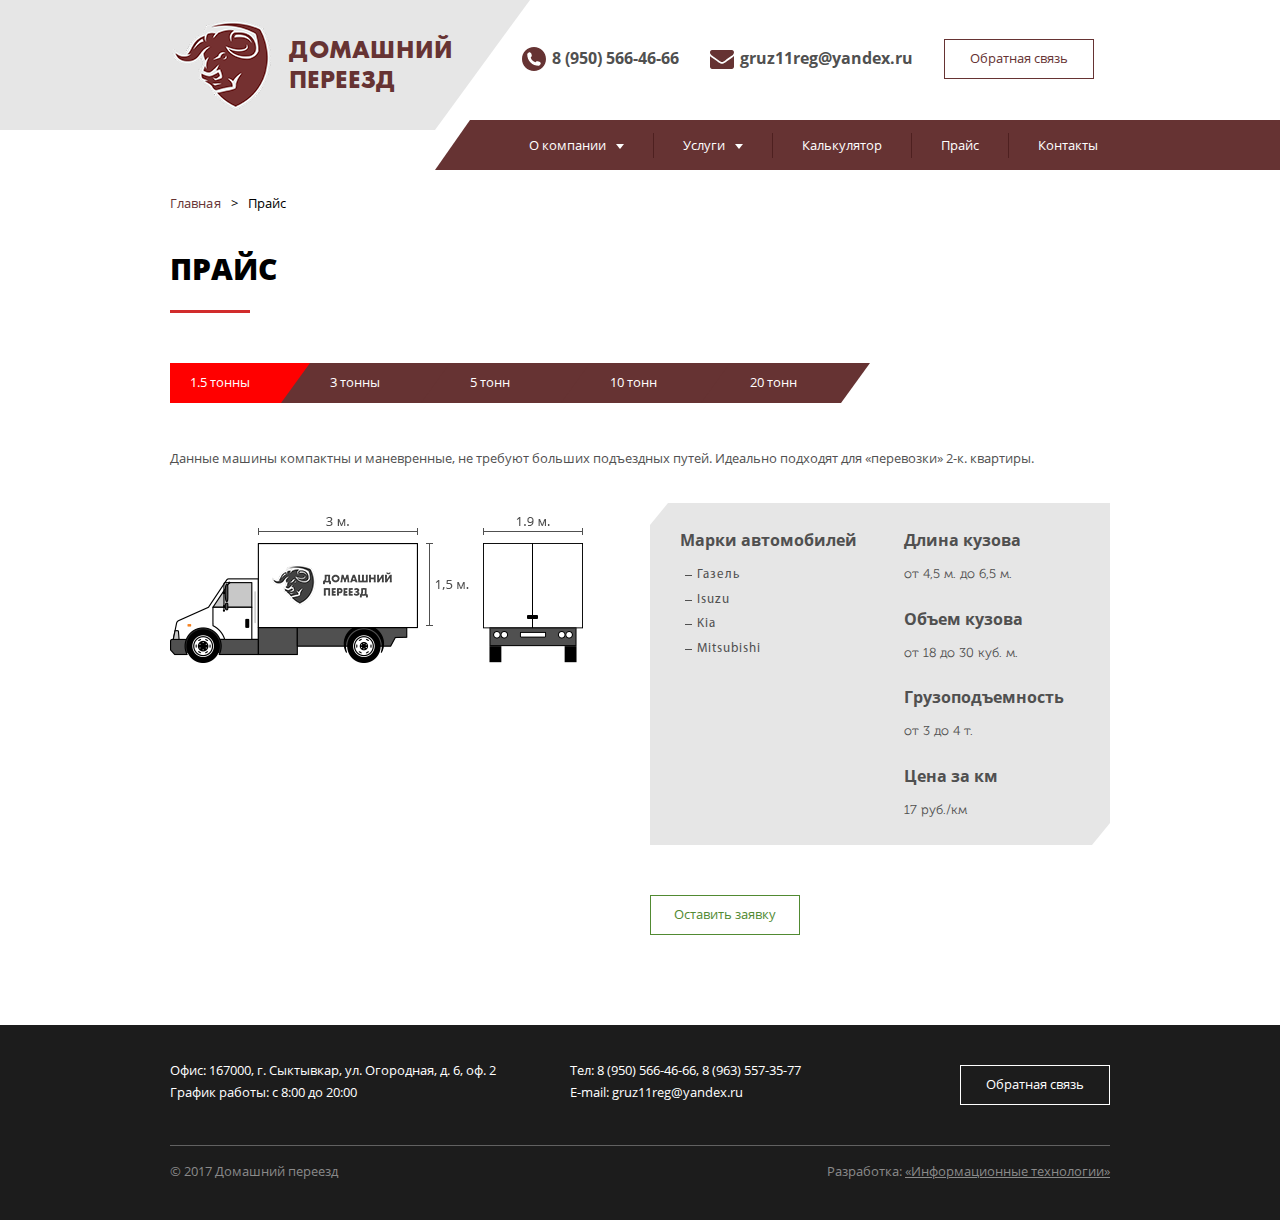
<file: price.html>
<!DOCTYPE html>
<html lang="ru">
<head>
    <meta charset="UTF-8">
    <meta name="viewport" content="width=device-width, initial-scale=1.0">
    <meta http-equiv="X-UA-Compatible" content="ie=edge">
    <title>Домашний переезд</title>
    <link rel="stylesheet" href="style.css">
    <link rel="stylesheet" href="price.css">
</head>
<body>
    <header class="header">
        <div class="header__background-left">
        </div>

        <div class="content">

            <div class="header__top">
                <a class="logo__link" href="https://stasokulov.github.io/landing_trucking_company/">
                    <div class="header__logo-wrap">
                        <div class="header__logo logo">
                            <img class="logo__icon" src="img/logo.png"></img>
                            <div class="logo__text">
                                Домашний переезд
                            </div>
                        </div>
                    </div>
                </a>

                <div class="header__contact-wrap">
                    <div class="header__contact contact">
                        <div class="contact__container">
                            <div class="contact__wrap_header contact__phone-icon">
                                <a class="contact__data_header contact-link" href="tel:8950566⁠46⁠66">
                                    8&nbsp;(950)&nbsp;566-&NoBreak;46-&NoBreak;66
                                </a>
                            </div>
                            <div class="contact__wrap_header contact__mail-icon">
                                <a class="contact__data_header contact-link" href="mailto:gruz11reg@yandex.ru">
                                    gruz11reg@yandex.ru
                                </a>
                            </div>
                        </div>
                        <button class="feedback-btn feedback-btn_white get-feedback-popup">
                            Обратная&nbsp;связь
                        </button>
                    </div>
                </div>

            </div>

            <div class="header__menu-wrap">
                <menu class="header__menu-background menu">

                    <div class="menu__item menu__item-with-hide-menu">
                        <div class="menu__item-inner-wrap">
                            <span class="menu__item-text">
                                О&nbsp;компании
                            </span>
                            <div class="arrow__wrap">
                                <div class="arrow">
                                </div>
                            </div>
                            <div class="menu__item-underline hidden">
                            </div>
                        </div>

                        <div class="menu__popup-wrap hidden">
                            <ul class="menu__popup">
                                <li class="menu__popup-item">
                                    <a class="link" href="#">
                                        Реквизиты
                                    </a>
                                </li>
                                <li class="menu__popup-item">
                                    <a class="link" href="#">
                                        Шаблоны договора
                                    </a>
                                </li>
                                <li class="menu__popup-item">
                                    <a class="link" href="#">
                                        Политика конфиденциальности
                                    </a>
                                </li>
                            </ul>
                        </div>
                    </div>

                    <div class="menu__item menu__item-with-hide-menu">
                        <div class="menu__item-inner-wrap">
                            <span class="menu__item-text">
                                Услуги
                            </span>
                            <div class="arrow__wrap">
                                <div class="arrow">
                                </div>
                            </div>
                            <div class="menu__item-underline hidden">
                            </div>
                        </div>
                        
                        <div class="menu__popup-wrap hidden">
                            <ul class="menu__popup">
                                <li class="menu__popup-item">
                                    <a class="link" href="#">
                                        Домашние переезды
                                    </a>
                                </li>
                                <li class="menu__popup-item">
                                    <a class="link" href="#">
                                        Офисные переезды
                                    </a>
                                </li>
                                <li class="menu__popup-item">
                                    <a class="link" href="#">
                                        Дачные переезды
                                    </a>
                                </li>
                                <li class="menu__popup-item">
                                    <a class="link" href="#">
                                        Грузоперевозки по России
                                    </a>
                                </li>
                            </ul>
                        </div>
                    </div>
                    <a class="menu__item menu__item_desktop" href="#">
                        <span class="menu__item-text">
                            Калькулятор
                        </span>
                    </a>
                    <a class="menu__item menu__item_desktop" href="//stasokulov.github.io/ajax_trucking_company/">
                        <span class="menu__item-text">
                            Прайс
                        </span>
                    </a>

                    <div class="menu__item menu__item_mobile menu__item-with-hide-menu">
                        <div class="menu__item-inner-wrap">
                            <span class="menu__item-text">
                                Меню
                            </span>
                            <div class="arrow__wrap">
                                <div class="arrow">
                                </div>
                            </div>
                            <div class="menu__item-underline hidden">
                            </div>
                        </div>

                        <div class="menu__popup-wrap hidden">
                            <ul class="menu__popup">
                                <li class="menu__popup-item">
                                    <a class="link" href="#">
                                        Калькулятор
                                    </a>
                                </li>
                                <li class="menu__popup-item">
                                    <a class="link" href="//stasokulov.github.io/ajax_trucking_company/">
                                        Прайс
                                    </a>
                                </li>
                                <li class="menu__popup-item">
                                    <a class="link" href="#">
                                        Контакты
                                    </a>
                                </li>
                            </ul>
                        </div>
                    </div>

                    <a class="menu__item menu__item_desktop" href="#">
                        <span class="menu__item-text">
                            Контакты
                        </span>
                    </a>
                </menu>
            </div>

        </div>

        <div class="header__background-right">
        </div>

    </header>
    <main class="main">
        <article class="price article">
            <div class="content">

                <ul class="crumbs price__crumbs">
                    <li class="crumbs__item">
                        <a class="crumbs__link" href="//stasokulov.github.io/landing_trucking_company/#">Главная</a>
                    </li>
                    <li class="crumbs__item">
                        >
                    </li>
                    <li class="crumbs__item">
                        Прайс
                    </li>
                </ul>

                <div class="content__title price__title">
                    Прайс
                </div>

                <div class="price__main">
                    <div class="price__nav">
                        <div class="price__nav-item price__nav-item_active" data-tons="1.5">
                            1.5 тонны
                        </div>
                        <div class="price__nav-item" data-tons="3">
                            3 тонны
                        </div>
                        <div class="price__nav-item" data-tons="5">
                            5 тонн
                        </div>
                        <div class="price__nav-item" data-tons="10">
                            10 тонн
                        </div>
                        <div class="price__nav-item" data-tons="20">
                            20 тонн
                        </div>
                        <div class="price__nav-corner">
                        </div>
                    </div>
                    <div class="price__note">
                            Данные машины компактны и маневренные, не требуют больших подъездных путей. 
                            Идеально подходят для «перевозки» 2-к. квартиры.
                    </div>
                    <div class="price__car">
                        <div class="price__img-wrap">
                            <img class="price__img" src="img/1,5tons.png">
                        </div>
                        <div class="price__right-side">
                            <div class="price__description-wrap">
                                <div class="price__description">
                                    <div class="price__description-title">
                                        Марки автомобилей
                                    </div>
                                    <div class="price__models">
                                        <span class="price__models-text font-MyriadPro">
                                            Газель
                                        </span>
                                        <span class="price__models-text font-MyriadPro">
                                            Isuzu
                                        </span>
                                        <span class="price__models-text font-MyriadPro">
                                            Kia
                                        </span>
                                        <span class="price__models-text font-MyriadPro">
                                            Mitsubishi
                                        </span>
                                    </div>
                                </div>

                                <div class="price__description">
                                    <div class="price__description-title">
                                        Длина кузова
                                    </div>
                                    <div class="price__description-text font-museo price__long">
                                        от 4,5 м. до 6,5 м.
                                    </div>

                                    <div class="price__description-title">
                                        Объем кузова
                                    </div>
                                    <div class="price__description-text font-museo price__volume">
                                        от 18 до 30 куб. м.
                                    </div>

                                    <div class="price__description-title">
                                        Грузоподъемность
                                    </div>
                                    <div class="price__description-text font-museo price__capacity">
                                        от 3 до 4 т.
                                    </div>

                                    <div class="price__description-title">
                                        Цена за км
                                    </div>
                                    <div class="price__description-text font-museo price__price">
                                        17 руб./км
                                    </div>
                                </div>
                            </div>
                            <button class="feedback-btn feedback-btn_green get-feedback-popup">
                                Оставить заявку
                            </button>
                        </div>
                    </div>
                </div>

            </div>
        </article>
    </main>

    <footer class="footer article">
        <div class="content">
            <div class="footer__contact">
                <div class="footer__contact-wrap">
                    <div class="footer__contact-data">
                        Офис: 167000, г. Сыктывкар, ул. Огородная, д. 6, оф. 2
                        <br>
                        График работы: с 8:00 до 20:00
                    </div>

                    <div class="footer__contact-data">
                        <a class="contact-link" href="tel:8950566⁠46⁠66">Тел: 8 (950) 566-46-66, </a>
                        <a class="contact-link" href="tel:89635573577">8 (963) 557-35-77</a>
                        <br>
                        <a class="contact-link" href="mailto:gruz11reg@yandex.ru">E-mail: gruz11reg@yandex.ru</a>
                    </div>
                </div>

                <button class="feedback-btn feedback-btn_footer get-feedback-popup">
                    Обратная&nbsp;связь
                </button>
            </div>

            <div class="companies">
                <span class="companies__item">
                    © 2017 Домашний переезд
                </span>
                <span class="companies__item">
                    Разработка: 
                    <a class="it-link" href="https://it-rkomi.ru/" target="blank">
                        «Информационные технологии»
                    </a>
                </span>
            </div>
            
        </div>
    </footer>

    <!--popupes-->
    <div class="feedback-form__gag-wrap hidden">
        <div class="feedback-form__gag">
            <div class="feedback-form">
                <div class="feedback-form__title-wrap">
                    <div class="feedback-form__title">
                        Форма обратной связи
                    </div>
                    <div class="feedback-form__close-wrap">
                        <div class="feedback-form__close-text">
                            Закрыть
                        </div>

                        <div class="feedback-form__close-btn">
                            <svg xmlns="http://www.w3.org/2000/svg" xmlns:xlink="http://www.w3.org/1999/xlink" width=16px height=16px>
                                <path fill-rule="evenodd"  fill="rgb(102, 51, 51)" d="M8.000,-0.000 C3.564,-0.000 -0.000,3.563 -0.000,8.000 C-0.000,12.436 3.564,16.000 8.000,16.000 C12.436,16.000 16.000,12.436 16.000,8.000 C16.000,3.563 12.436,-0.000 8.000,-0.000 ZM9.164,8.145 L11.891,10.873 C11.964,10.945 12.000,11.054 12.000,11.127 C12.000,11.200 11.964,11.309 11.891,11.382 L11.382,11.891 C11.309,11.963 11.200,12.000 11.127,12.000 C11.018,12.000 10.945,11.963 10.873,11.891 L8.145,9.164 C8.073,9.091 7.964,9.091 7.891,9.164 L5.164,11.891 C5.091,11.963 4.982,12.000 4.909,12.000 C4.800,12.000 4.727,11.963 4.654,11.891 L4.145,11.382 C4.073,11.309 4.036,11.200 4.036,11.127 C4.036,11.054 4.073,10.945 4.145,10.873 L6.873,8.145 C6.945,8.073 6.945,7.964 6.873,7.891 L4.145,5.164 C4.073,5.091 4.036,4.982 4.036,4.909 C4.036,4.836 4.073,4.727 4.145,4.654 L4.654,4.145 C4.727,4.073 4.836,4.036 4.909,4.036 C4.982,4.036 5.091,4.073 5.164,4.145 L7.891,6.873 C7.964,6.945 8.073,6.945 8.145,6.873 L10.873,4.145 C10.945,4.073 11.054,4.036 11.127,4.036 C11.236,4.036 11.309,4.073 11.382,4.145 L11.891,4.654 C11.964,4.727 12.000,4.836 12.000,4.909 C12.000,4.982 11.964,5.091 11.891,5.164 L9.164,7.891 C9.091,7.927 9.091,8.073 9.164,8.145 Z"/>
                            </svg>
                        </div>
                    </div>
                </div>

                <div class="feedback-form__inputs">
                    <div class="feedback-form__inputs-inner-wrap">
                        <div class="feedback-form__input-wrap">
                            <span class="feedback-form__text">
                                Ваше имя
                            </span>
                            <input class="feedback-form__input" type="text">
                        </div>

                        <div class="feedback-form__input-wrap">
                            <span class="feedback-form__text">
                                Телефон
                            </span>
                            <input class="feedback-form__input" type="tel">
                        </div>
                    </div>

                    <label class="feedback-form__accept">
                        <input class="feedback-form__checkbox hidden" type="checkbox">
                        <div class="feedback-form__accept-text">
                            Согласен на обработку
                            <br>
                            персональных данных
                        </div>
                    </label>
                </div>

                <button class="feedback-btn feedback-btn_white">
                    Отправить
                </button>

            </div>
        </div>
    </div>

    <script src="script.js"></script>

</body>
</html>
</file>
<file: style.css>
@font-face {
    font-family: "MyriadPro";
    font-display: swap;
    src: url("fonts/MyriadPro.otf");
    font-style: normal;
}

@font-face {
    font-family: "MuseoCyrillic";
    font-display: swap;
    src: url("fonts/MuseoCyrl300.otf");
    font-weight: 300;
    font-style: normal;
}

@font-face {
    font-family: "FuturaPT";
    font-display: swap;
    src: url("fonts/FuturaPT-Bold.woff");
    font-weight: bold;
    font-style: normal;
}

@font-face {
    font-family: "OpenSans";
    font-display: swap;
    src: url("fonts/OpenSans-Light.ttf");
    font-weight: 300;
    font-style: normal;
}

@font-face {
    font-family: "OpenSans";
    font-display: swap;
    src: url("fonts/OpenSans-Regular.ttf");
    font-weight: normal;
    font-style: normal;
}

@font-face {
    font-family: "OpenSans";
    font-display: swap;
    src: url("fonts/OpenSans-Bold.ttf");
    font-weight: bold;
    font-style: normal;
}

@font-face {
    font-family: "OpenSans";
    font-display: swap;
    src: url("fonts/OpenSans-ExtraBold.ttf");
    font-weight: 800;
    font-style: normal;
}


/* common */

body {
    position: relative;
    margin: 0;
    padding: 0 0 0 0;
}

.hidden {
    display: none;
}

.link {
    text-decoration: none;
    color: #000;
}

.contact-link {
    text-decoration: none;
    color: inherit;
}

.it-link {
    color: inherit;
}

.contact-link:hover {
    text-decoration: underline;
}

.article {
    display: flex;
    justify-content: center;
    position: relative;
}

.jut {
    position: absolute;
    width: 50%;
    height: 26px;
    top: -25px;
    right: 0;
}

.content {
    position: relative;
    width: 940px;
    margin: 0 10px;
    z-index: 2;
}

.content__items {
    display: flex;
    justify-content: space-between;
    flex-wrap: wrap;
}

.content__img {
    background-repeat: no-repeat;
    background-size: contain;
}

.content__item {
    display: flex;
    flex-direction: column;
    align-items: center;
    width: 220px;
    margin: 0 0 65px 0;
}

.content__item-wrap {
    display: flex;
    flex-direction: column;
    align-items: center;
}

.content__item-title {
    margin: 0 0 12px 0;
    font-size: 16px;
    font-family: "OpenSans";
    font-weight: bold;
    line-height: 1.5;
    text-align: center;
    letter-spacing: -.1px;
}

.content__item-text {
    font-size: 13px;
    font-family: "OpenSans";
    font-weight: 300;
    line-height: 1.7;
    text-align: center;
    letter-spacing: .4px;
}

.content__icon {
    margin: 0 0 24px 0;
    height: 60px;
    width: 80px;
    background-repeat: no-repeat;
    background-position: bottom;
}

.content__jut {
    display: flex;
    align-items: center;
    padding: 0 0 0 20px;
    box-sizing: border-box;
}

.content__jut-text {
    font-size: 13px;
    font-family: "OpenSans";
    color: rgb(255, 254, 254);
    line-height: 1.2;
}

.content__title {
    position: relative;
    height: 59px;
    font-size: 30px;
    font-family: "OpenSans";
    font-weight: 800;
    text-transform: uppercase;
    line-height: 1.2;
}

.content__title::before {
    position: absolute;
    content: '';
    bottom: -3px;
    left: 0;
    background-color: rgb(209, 44, 44);
    width: 80px;
    height: 3px;
}

.howtoship__link {
    text-decoration: underline;
    cursor: pointer;
    color: rgb(81, 138, 50);
}

.feedback-btn {
    height: 40px;
    width: 150px;
    font-size: 13px;
    font-family: "OpenSans";
    font-weight: normal;
    line-height: 1.2;
    cursor: pointer;
}

.feedback-btn:hover {
    /*transform: translateY(-2px);*/
    box-shadow: 0 0 7px 0;
}

.feedback-btn_white {
    border: #663333 solid 1px;
    background-color: #fff;
    color: #663333;
}

.feedback-btn_green {
    border: #518a32 solid 1px;
    background-color: #fff;
    color: #518a32;
}

.feedback-btn_footer {
    border: #fff solid 1px;
    background-color: transparent;
    color: #fff;
    margin: 5px 0 0 0;
}

.crumbs {
    display: flex;
    align-items: center;
    height: 68px;
    font-size: 13px;
    font-family: "OpenSans";
    line-height: 1.2;
    letter-spacing: .1px;
    list-style-type: none;
    padding: 0;
}

.crumbs__item{
 margin: 0 10px 0 0;
}

.crumbs__link{
    text-decoration: none;
    color: #663333;
   }


/* header */

.header {
    position: relative;
    display: flex;
    justify-content: center;
    height: 170px;
    z-index: 3;
}

.header__background-left {
    position: absolute;
    top: 0;
    left: 0;
    background-color: #e6e6e6;
    height: 130px;
    width: 50%;
}

.header__background-right {
    position: absolute;
    bottom: 0;
    right: 0;
    background-color: #663333;
    height: 50px;
    width: 50%;
}

.header__top {
    position: relative;
}

.logo__link {
 text-decoration: none;
}

.header__logo-wrap {
    display: flex;
    align-items: center;
    justify-content: flex-start;
    box-sizing: border-box;
    height: 130px;
    width: 50%;
    padding: 0 0 0 2px;
    background-color: #e6e6e6;
}

.header__logo {
    display: flex;
    align-items: center;
}

.logo__icon {
    margin: 0 18px 0 0;
    width: 99px;
    height: 90px;
}

.logo__text {
    font-size: 25px;
    font-family: "FuturaPT";
    color: rgb(102, 51, 51);
    font-weight: bold;
    text-transform: uppercase;
    line-height: 1.2;
    text-align: left;
    width: 200px;
}

.header__contact-wrap {
    position: absolute;
    top: 0;
    right: 0;
    height: 100%;
    width: 675px;
    background-color: #fff;
    clip-path: polygon(95px 0, 100% 0, 100% 100%, 0 100%);
    padding: 0 0 0 87px;
    box-sizing: border-box;
}

.header__contact {
    display: flex;
    height: 118px;
    align-items: center;
}

.contact__container {
    display: flex;
}

.contact__wrap_header {
    display: flex;
    align-items: center;
    margin: 0 31px 0 0;
}

.contact__phone-icon:before {
    content: '';
    width: 24px;
    height: 24px;
    margin: 0 6px 0 0;
    background-image: url(img/phone.svg);
}

.contact__mail-icon:before {
    content: '';
    margin: 0 6px 0 0;
    background-image: url(img/mail.svg);
    height: 19px;
    width: 24px;
}

.contact__data_header {
    font-size: 16px;
    font-family: "OpenSans";
    color: rgb(80, 80, 80);
    font-weight: bold;
    line-height: 1.2;
}

.header__menu-wrap {
    position: absolute;
    bottom: 0;
    right: -1px;
    width: 701px;
    padding: 0 0 0 60px;
    box-sizing: border-box;
}

.header__menu-background {
    position: relative;
    background-color: #663333;
    padding: 0 0 0 30px;
}

.header__menu-background::before {
    position: absolute;
    content: '';
    left: -35px;
    background-color: #663333;;
    width: 40px;
    height: 100%;
    clip-path: polygon(35px 0, 100% 0, 100% 100%, 0px 100%);
}

.menu {
    display: flex;
    align-items: center;
    height: 50px;
    margin: 0 0 0 0;
}

.menu__item {
    position: relative;
    display: flex;
    color: #fff;
    border-right: rgb(78, 32, 32) solid 1px;
    box-sizing: border-box;
    padding: 0 29px;
    height: 25px;
    align-items: center;
    text-decoration: none;
    font-size: 13px;
    font-family: "OpenSans";
    font-weight: normal;
    cursor: pointer;
}

.menu__item-inner-wrap {
    position: relative;
    display: flex;
    align-items: center;
    cursor: pointer;
}

.menu__item-underline {
    position: absolute;
    content: '';
    bottom: -16px;
    height: 2px;
    width: 100%;
    background-color: red;
}

.menu__item-text{
    position: relative;
    display: flex;
    align-items: center;
    height: 100%;
}

.menu__item:last-child {
    border-right: none;
}

.menu__item_mobile {
    display: none;
}

.arrow__wrap{
    padding: 2px 0 0 10px;
}

.arrow{
    width: 0;
    height: 0;
    border-color: transparent;
    border-bottom-width: 0;
    border-top-width: 5px;
    border-top-color: #fff;
    border-left-width: 4px;
    border-right-width: 4px;
    border-style: solid;
}

.menu__popup-wrap {
    position: absolute;
    left: 0;
    top: 37px;
    width: max-content;
    padding: 25px 29px 17px 0;
    background-color: #fff;
}

.menu__popup {
    list-style-type:  none;
    margin: 0;
    padding: 0 0 0 50px;
}

.menu__popup-item {
    position: relative;
    margin: 0 0 12px 0;
    color: #000;
}

.menu__popup-item::before {
    position: absolute;
    left: -24px;
    top: 6px;
    transform: rotate(-45deg);
    content: '';
    width: 5px;
    height: 5px;
    border: 2px solid;
    border-color: transparent #663333 #663333 transparent;
}


/* main */

.main {
    max-width: 1920px;
    margin: 0 auto 0 auto;
}


/* banner */

.banner {
    display: flex;
    justify-content: center;
    position: relative;
    background-image: url("img/slide.jpg");
    background-repeat: no-repeat;
    height: 500px;
    background-size: cover;
}

.banner__text {
    font-size: 30px;
    font-family: "OpenSans";
    font-weight: bold;
    color: #fff;
    text-transform: uppercase;
    line-height: 1.467;
    letter-spacing: .5px;
    position: absolute;
    right: 10px;
    bottom: 85px;
}

/* services */

.services {
    padding: 71px 0 107px 0;
}

.services__jut {
    background-color: #fff;
    clip-path: polygon(275px 0, 100% 0, 100% 100%, 250px 100%);
}

.services__items {
    margin: 0 0 53px 0;
}

.services__item {
    margin: 0 0 30px 0;
}

.services__img {
    width: 300px;
    height: 180px;
}

.services__item-jut {
    background-color: rgb(81, 138, 50);
    width: 210px;
    height: 25px;
    clip-path: polygon(0 0, 100% 0, 190px 100%, 0 100%);
}

.services__big-item {
    position: relative;
}

.services__big-item-jut {
    position: absolute;
    left: 0;
    bottom: 55px;
    background-color: rgb(81, 138, 50);
    width: 361px;
    height: 40px;
    clip-path: polygon(0 0, 100% 0, 331px 100%, 0 100%);
}

.services__big-img {
    width: 620px;
    height: 340px;
}

.services__title {
    padding: 32px 0 0 0;
    margin: 0 83px 0 0;
    color: rgb(37, 37, 37);
}

.services__cargo {
    background-image: url("img/cargo.png");
    background-position: right;
}

.services__appartament {
    background-image: url("img/appartament.jpg");
}

.services__office {
    background-image: url("img/office.jpg");
}

.services__cottage {
    background-image: url("img/cottage.jpg");
}

.services__text {
    font-size: 13px;
    font-family: "OpenSans";
    color: rgb(80, 80, 80);
    line-height: 1.9;
    margin: 0 0 0 0;
}


/* advantages */

.advantages {
    background-color: #663333;
    padding: 58px 0 20px 0;
}

.advantages__jut {
    background-color: #663333;
    clip-path: polygon(17px 0, 100% 0, 100% 100%, 0px 100%);
    padding: 0 0 0 194px;
}

.advantages__title {
    margin: 0 0 54px 0;
    color: #fff;
}

.advantages__item {
    color: #fff;
}

.advantages__dates {
    background-image: url("img/clock.png");
}

.advantages__location {
    background-image: url("img/location.png");
}

.advantages__shield {
    background-image: url("img/shield.png");
}

.advantages__doc {
    background-image: url("img/doc.png");
}


/* howtoship */

.howtoship {
    background-color: #e6e6e6;
    padding: 82px 0 0 0;
}

.howtoship__jut {
    background-color: #e6e6e6;
    clip-path: polygon(195px 0, 100% 0, 100% 100%, 178px 100%);
}

.howtoship__title {
    margin: 0 0 54px 0;
    color: rgb(37, 37, 37);
}

.howtoship__item {
    color: rgb(80, 80, 80);
}

.howtoship__request {
    background-image: url("img/request.png");
}

.howtoship__contract {
    background-image: url("img/dogovor.png");
}

.howtoship__truck {
    background-image: url("img/truck.png");
}

.howtoship__box {
    background-image: url("img/box.png");
}

.howtoship__arrow-wrap {
    width: 20px;
    padding: 34px 0 0 0;
}

.howtoship__arrow {
    position: relative;
    width: 0;
    height: 0;
    margin: 0 0 0 auto;
    border-top: 4.5px transparent solid;
    border-right: 0;
    border-bottom: 4.5px transparent solid;
    border-left: 4.5px rgb(37, 37, 37) solid;
}

.howtoship__arrow::before {
    position: absolute;
    content: '';
    right: 4.5px;
    bottom: -1px;
    width: 15px;
    height: 2px;
    background-color: rgb(37, 37, 37);
}


/* trucks */

.trucks{
    padding: 81px 0 43px 0;
}

.trucks__title {
    width: 100%;
    margin: 0 0 54px 0;
}

.trucks__item {
    margin: 0 0 48px 0;
}

.trucks__img {
    width: 460px;
    height: 200px;
}

.trucks__item-jut_mass {
    position: relative;
    background-color: rgb(209, 44, 44);
    width: 118px;
    height: 25px;
}

.trucks__item-jut_size {
    position: absolute;
    right: -238px;
    background-color: rgb(102, 51, 51);
    width: 257px;
    height: 25px;
    clip-path: polygon(18px 0, 100% 0, 239px 100%, 0 100%);
    padding: 0 0 0 40px;
}

.trucks__4pallets {
    background-image: url("img/4pallets.png");
}

.trucks__6pallets {
    background-image: url("img/6pallets.png");
}

.trucks__15pallets {
    background-image: url("img/15pallets.png");
}

.trucks__33pallets {
    background-image: url("img/33pallets.png");
}


/* footer */

.footer {
    background-color: #1c1c1c;
    padding: 0 0 34px 0;
}

.footer__contact {
    display: flex;
    flex-wrap: wrap;
    justify-content: space-between;
    padding: 35px 0 40px 0;
    border-bottom: solid 1px rgb(97, 97, 97);
}

.footer__contact-wrap {
    display: flex;
    flex-wrap: wrap;
    justify-content: space-between;
    width: 780px;
}

.footer__contact-data {
    font-size: 13px;
    font-family: "OpenSans";
    color: #fff;
    font-weight: normal;
    line-height: 1.692;
    width: 380px;
}

.companies {
    display: flex;
    justify-content: space-between;
    flex-wrap: wrap;
    padding: 10px 0 0 0;
}

.companies__item {
    font-size: 13px;
    font-family: "OpenSans";
    color: rgb(138, 138, 138);
    line-height: 2.308;
}

/* popupes */

.feedback-form__gag {
    display: flex;
    align-items: center;
    justify-content: center;
    position: fixed;
    top: 0;
    width: 100vw;
    height: 100vh;
    background-color: rgba(0, 0, 0, .5);
    z-index: 999;
}

.feedback-form {
    display: flex;
    flex-direction: column;
    align-items: center;
    width: 400px;
    height: 405px;
    background-color: #fff;
}

.feedback-form__title-wrap {
    position: relative;
    display: flex;
    justify-content: center;
    align-items: center;
    height: 40px;
    width: 100%;
    background-color: #663333;
}

.feedback-form__title {
    font-size: 13px;
    font-family: "OpenSans";
    color: #fffefe;
    line-height: 1.2;
    width: 240px;
}

.feedback-form__close-wrap,
.section-in-development__close-wrap {
    display: flex;
    align-items: center;
    position: absolute;
    top: 0;
    right: 0;
    height: 100%;
    width: 140px;
    background-color: #fff;
    clip-path: polygon(29px 0, 100% 0, 100% 100%, 0 100%);
    cursor: pointer;
}

.feedback-form__close-text {
    font-size: 13px;
    font-family: "OpenSans";
    color: #663333;
    line-height: 1.2;
    padding: 0 0 0 45px;
    margin: 0 11px 0 0;
}

.feedback-form__close-btn {
    height: 16px;
}

.feedback-form__inputs {
    height: 232px;
    padding: 43px 0 0 0;
}

.feedback-form__inputs-inner-wrap {
    margin: 0 0 20px 0;
}

.feedback-form__input-wrap {
    display: flex;
    flex-direction: column;
    height: 66px;
    margin: 0 0 17px 0;
}

.feedback-form__input {
    height: 38px;
    width: 240px;
    background-color: #e6e6e6;
    border: none;
    box-sizing: border-box;
    padding: 0 10px 0 10px;
}

.feedback-form__text {
    font-size: 13px;
    font-family: "OpenSans";
    color: #393939;
    line-height: 1.846;
    margin: 0 0 3px 0;
}

.feedback-form__accept {
    display: flex;
    justify-content: center;
    position: relative;
}

.feedback-form__accept-text::before {
    content: "";
    position: absolute;
    left: 0px;
    top: 0px;
    width: 18px;
    height: 18px;
    background-color: #e6e6e6;
}

.feedback-form__accept-text::after {
    content: "";
    position: absolute;
    left: 4px;
    top: 5px;
    width: 10px;
    height: 4px;
    border-left: 1px solid #663333;
    border-bottom: 1px solid #663333;
    transform: rotate(-45deg);
    background-color: transparent;
    opacity: 0;
    transition: all 0.2s ease;
}

.feedback-form__checkbox:checked + .feedback-form__accept-text::after {
    opacity: 1;
}

.feedback-form__accept-text {
    font-size: 13px;
    font-family: "OpenSans";
    font-weight: normal;
    color: rgb(102, 51, 51);
    line-height: 1.35;
}

@media (max-width: 1000px) {

    .content {
        width: 625px;
    }

    .header {
        height: auto;
    }

    .header__logo-wrap {
        width: 70%;
    }

    .contact__container {
        display: none;
    }

    .header__contact-wrap {
        width: 360px;
    }

    .header__contact {
        justify-content: center;
    }

    .header__menu-background {
        padding: 0 0 0 0px;
    }

    .header__menu-wrap {
        position: relative;
        width: 100%;
        padding: 0 0 0 0px;
    }

    .header__background-right {
        width: 100%;
    }


    .services {
        margin: 0 0 60px 0;
    }

    .services__title {
        width: 100%;
    }

    .services__big-img {
        width: 300px;
        height: 180px;
    }

    .services__big-item-jut {
        position: relative;
        bottom: 0;
        width: 210px;
        height: 25px;
        clip-path: polygon(0 0, 100% 0, 190px 100%, 0 100%);
    }

    .services__title {
        padding: 0 0 0 0;
        margin: 0 0 54px 0;
    }

    .howtoship__arrow-wrap {
        display: none;
    }

    /* trucks */

    .trucks__img {
        width: 300px;
        height: 130px;
    }

    .trucks__item-jut_mass {
        width: 100px;
        height: 22px;
    }

    .trucks__item-jut_size {
        right: -200px;
        width: 220px;
        height: 22px;
        clip-path: polygon(18px 0, 100% 0, 239px 100%, 0 100%);
        padding: 0 0 0 30px;
    }




    .footer {
        background-color: #1c1c1c;
        padding: 0 0 20px 0;
    }

    .footer__contact {
        align-items: center;
        flex-direction: column;
    }

    .footer__contact-wrap {
        justify-content: space-between;
        width: 100%;
        padding: 0 0 30px 0;
    }

    .footer__contact-data {
        width: auto;
    }

    .companies__item {
        font-size: 10px;
    }

}



@media (max-width: 770px) {
    .contact__container {
       display: none;
    }

    .banner {
        height: 400px;
    }

}


@media (max-width: 660px) {

    .article {
        padding: 50px 0 0 0;
    }

    .jut {
        display: none;
    }

    .content {
        width: 320px;
    }

    .content__jut-text {
        font-size: 10px;
    }

    .content__title {
        height: auto;
        font-size: 20px;
    }

    .content__title::before {
        bottom: -15px;
    }

    .content__item-wrap {
        width: calc(100% - 80px);
        align-items: flex-start;
    }

    .content__item {
        flex-direction: row;
        align-items: center;
        width: auto;
        margin: 0 0 65px 0;
    }

    .content__item-text {
        font-size: 12px;
        text-align: start;
    }

    .content__icon {
        margin: 0 0 0 0;
    }

    /* header */

    .header__background-left {
        width: 100%;
    }

    .header__logo-wrap {
        justify-content: center;
        width: auto;
        padding: 0 0 0 0;
    }

    .header__contact-wrap {
        position: relative;
        width: auto;
        clip-path: polygon(0 0, 100% 0, 100% 100%, 0 100%);
        padding: 0 0 0 0px;
    }

    .header__contact {
        justify-content: center;
        height: auto;
        padding: 10px 0;
    }

    .logo__text {
        width: 170px;
    }

    .contact__wrap_header {
        display: none;
    }

    .menu {
        justify-content: space-between;
    }

    .menu__item {
        position: static;
        padding: 0 10px;
        font-size: 12px;
        border: none;
    }

    .menu__item_desktop {
        display: none;
    }

    .menu__item_mobile {
        display: flex;
    }

    .menu__popup-wrap {
        left: 0;
        right: 0;
        top: 50px;
        width: auto;
        box-shadow: 0 2px 5px rgba(0,0,0,0.5);
    }

    /* banner */
    .banner {
        height: 200px;
    }

    .banner__text {
        font-size: 20px;
    }

    /* services */

/*    .services {
        margin: 0 0 60px 0;
    }

    .services__big-img {
        width: 300px;
        height: 180px;
    }

    .services__big-item-jut {
        position: relative;
        bottom: 0;
        width: 210px;
        height: 25px;
        clip-path: polygon(0 0, 100% 0, 190px 100%, 0 100%);
    }

    .services__title {
        padding: 0 0 0 0;
        margin: 0 0 54px 0;
    }
*/

    /* advantages */

    /* howtoship */







    /* footer */

/*    .footer__contact {
        justify-content: center;
    }

    .footer__contact-wrap {
        justify-content: center;
        width: auto;
        padding: 0 0 30px 0;
    }





    .companies__item {
        font-size: 10px;
    }
*/

    .companies {
        justify-content: center;
    }


    .footer {
        padding: 0 0 20px 0;
    }

    .footer__contact-wrap {
        justify-content: center;
    }

    .footer__contact-data {
        text-align: center;
        font-size: 10px;
        line-height: 2.308;
        width: auto;
    }


}
</file>
<file: price/price.css>
.price__crumbs {
    margin: 0 0 13px 0;
}

.price__main {

}

.price__title {
    margin: 0 0 53px 0;
}

.price__nav {
    position: relative;
    display: flex;
    background-color: #663333;
    height: 40px;
    width: fit-content;
    margin: 0 0 44px 0;
}

.price__nav-item {
    display: flex;
    align-items: center;
    background-color: #663333;
    width: 140px;
    padding: 0 20px;
    box-sizing: border-box;
    clip-path: polygon(0 0, 100% 0, 111px 100%, 0 100%);
    font-size: 13px;
    font-family: "OpenSans";
    color: #fffefe;
    line-height: 1.2;
    cursor: pointer;
}

.price__nav-item_active {
    background-color: red;
}

.price__nav-corner {
    position: absolute;
    top: 0;
    right: -1px;
    background-color: #fff;
    width: 30px;
    height: 100%;
    clip-path: polygon(29px 0, 100% 0, 100% 100%, 0 100%);
}

.price__note {
    font-size: 13px;
    font-family: "OpenSans";
    color: #505050;
    line-height: 1.846;
    margin: 0 0 32px 0;
}

.price__car {
    display: flex;
    flex-wrap: wrap;
}

.price__img-wrap {
    width: 480px;
    padding: 14px 0 0 0;
}

.price__right-side {
    padding: 0 0 90px 0;
}

.price__description-wrap {
    position: relative;
    display: flex;
    background-color: #e6e6e6;
    width: 460px;
    height: 342px;
    margin: 0 0 50px 0;
}

.price__description-wrap::before {
    position: absolute;
    content: '';
    top: 0;
    left: 0;
    width: 0px;
    height: 0px;
    border-top: 11px solid #fff;
    border-left: 9px solid #fff;
    border-bottom: 11px solid transparent;
    border-right: 9px solid transparent;
}

.price__description-wrap::after {
    position: absolute;
    content: '';
    bottom: 0;
    right: 0;
    width: 0px;
    height: 0px;
    border-bottom: 11px solid #fff;
    border-right: 9px solid #fff;
    border-top: 11px solid transparent;
    border-left: 9px solid transparent;
}

.price__description {
    width: 194px;
    padding: 25px 0 0 30px;
}

.price__description-title {
    font-size: 16px;
    font-family: "OpenSans";
    color: #505050;
    font-weight: bold;
    line-height: 1.5;
    margin: 0 0 11px 0;
}

.price__models {
    display: flex;
    flex-direction: column;
}

.price__models-text {
    display: flex;
    align-items: center;
    font-size: 13px;
    color: #505050;
    line-height: 1.9;
}

.price__models-text:before {
    content: "";
    display: inline-block;
    width: 7px;
    height: 1px;
    background-color: #505050;
    margin: 5px;
}

.price__description-text {
    font-size: 13px;
    color: #505050;
    line-height: 1.9;
    margin: 0 0 19px 0;
}

.font-MyriadPro {
    font-family: "MyriadPro";
    letter-spacing: 1px;
}

.font-museo {
    font-family: "MuseoCyrillic";
    font-weight: 300;
    letter-spacing: 0px;
}

@media (max-width: 1000px) {

    .price__nav-item {
        width: auto;
    }

    .price__nav-corner {
        display: none;
    }

    .price__img-wrap {
        width: auto;
    }
}

@media (max-width: 660px) {
    .price__nav {
        width: auto;
        margin: 0 -10px 44px -10px;
    }
    .price__nav-item {
        padding: 0 6px;
    }

    .price__img {
        width: 300px;
    }

    .price__description-wrap {
        margin: 0 -10px 50px;
        width: auto;
        flex-wrap: wrap;
        height: auto;
    }
    .price__right-side {
        display: flex;
        flex-direction: column;
        align-items: center;
        padding: 0 0 50px 0;
    }
}






/* .content {
    background-color: green;
} */
</file>
<file: price.css>
.price__crumbs {
    margin: 0 0 13px 0;
}

.price__main {

}

.price__title {
    margin: 0 0 53px 0;
}

.price__nav {
    position: relative;
    display: flex;
    background-color: #663333;
    height: 40px;
    width: fit-content;
    margin: 0 0 44px 0;
}

.price__nav-item {
    display: flex;
    align-items: center;
    background-color: #663333;
    width: 140px;
    padding: 0 20px;
    box-sizing: border-box;
    clip-path: polygon(0 0, 100% 0, 111px 100%, 0 100%);
    font-size: 13px;
    font-family: "OpenSans";
    color: #fffefe;
    line-height: 1.2;
    cursor: pointer;
}

.price__nav-item_active {
    background-color: red;
}

.price__nav-corner {
    position: absolute;
    top: 0;
    right: -1px;
    background-color: #fff;
    width: 30px;
    height: 100%;
    clip-path: polygon(29px 0, 100% 0, 100% 100%, 0 100%);
}

.price__note {
    font-size: 13px;
    font-family: "OpenSans";
    color: #505050;
    line-height: 1.846;
    margin: 0 0 32px 0;
}

.price__car {
    display: flex;
    flex-wrap: wrap;
}

.price__img-wrap {
    width: 480px;
    padding: 14px 0 0 0;
}

.price__right-side {
    padding: 0 0 90px 0;
}

.price__description-wrap {
    position: relative;
    display: flex;
    background-color: #e6e6e6;
    width: 460px;
    height: 342px;
    margin: 0 0 50px 0;
}

.price__description-wrap::before {
    position: absolute;
    content: '';
    top: 0;
    left: 0;
    width: 0px;
    height: 0px;
    border-top: 11px solid #fff;
    border-left: 9px solid #fff;
    border-bottom: 11px solid transparent;
    border-right: 9px solid transparent;
}

.price__description-wrap::after {
    position: absolute;
    content: '';
    bottom: 0;
    right: 0;
    width: 0px;
    height: 0px;
    border-bottom: 11px solid #fff;
    border-right: 9px solid #fff;
    border-top: 11px solid transparent;
    border-left: 9px solid transparent;
}

.price__description {
    width: 194px;
    padding: 25px 0 0 30px;
}

.price__description-title {
    font-size: 16px;
    font-family: "OpenSans";
    color: #505050;
    font-weight: bold;
    line-height: 1.5;
    margin: 0 0 11px 0;
}

.price__models {
    display: flex;
    flex-direction: column;
}

.price__models-text {
    display: flex;
    align-items: center;
    font-size: 13px;
    color: #505050;
    line-height: 1.9;
}

.price__models-text:before {
    content: "";
    display: inline-block;
    width: 7px;
    height: 1px;
    background-color: #505050;
    margin: 5px;
}

.price__description-text {
    font-size: 13px;
    color: #505050;
    line-height: 1.9;
    margin: 0 0 19px 0;
}

.font-MyriadPro {
    font-family: "MyriadPro";
    letter-spacing: 1px;
}

.font-museo {
    font-family: "MuseoCyrillic";
    font-weight: 300;
    letter-spacing: 0px;
}

@media (max-width: 1000px) {

    .price__nav-item {
        width: auto;
    }

    .price__nav-corner {
        display: none;
    }

    .price__img-wrap {
        width: auto;
    }
}

@media (max-width: 660px) {
    .price__nav {
        width: auto;
        margin: 0 -10px 44px -10px;
    }
    .price__nav-item {
        padding: 0 6px;
    }

    .price__img {
        width: 300px;
    }

    .price__description-wrap {
        margin: 0 -10px 50px;
        width: auto;
        flex-wrap: wrap;
        height: auto;
    }
    .price__right-side {
        display: flex;
        flex-direction: column;
        align-items: center;
        padding: 0 0 50px 0;
    }
}






/* .content {
    background-color: green;
} */
</file>
